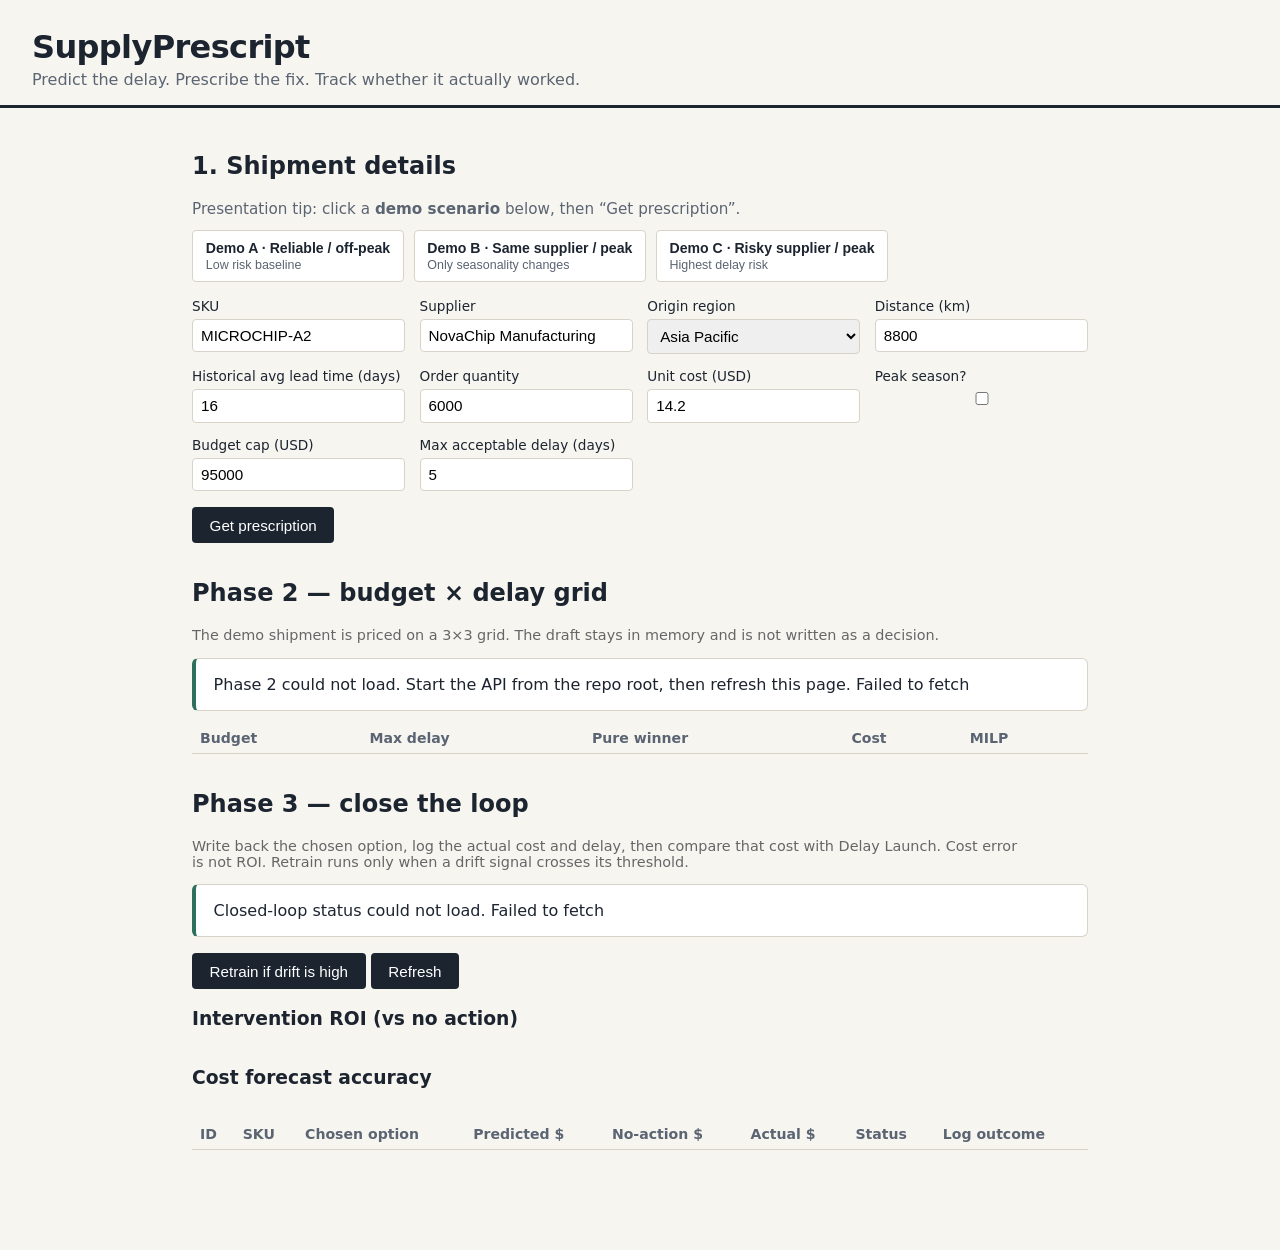
<file: week2/frontend/index.html>
<!DOCTYPE html>
<html lang="en">
<head>
<meta charset="UTF-8" />
<title>SupplyPrescript</title>
<meta name="viewport" content="width=device-width, initial-scale=1" />
<link rel="stylesheet" href="styles.css" />
</head>
<body>
  <header>
    <h1>SupplyPrescript</h1>
    <p class="tagline">Predict the delay. Prescribe the fix. Track whether it actually worked.</p>
  </header>

  <main>
    <section id="shipment-form-section">
      <h2>1. Shipment details</h2>
      <p class="hint">Presentation tip: click a <strong>demo scenario</strong> below, then “Get prescription”.</p>
      <div id="scenario-buttons" class="scenario-row" aria-label="Demo scenarios"></div>
      <form id="shipment-form">
        <div class="grid">
          <label>SKU
            <input name="sku" value="MICROCHIP-A2" required />
          </label>
          <label>Supplier
            <input name="supplier" value="NovaChip Manufacturing" required />
          </label>
          <label>Origin region
            <select name="origin_region">
              <option>Asia Pacific</option>
              <option>Europe</option>
              <option>North America</option>
            </select>
          </label>
          <label>Distance (km)
            <input name="distance_km" type="number" value="8800" required />
          </label>
          <label>Historical avg lead time (days)
            <input name="historical_avg_lead_time_days" type="number" value="16" required />
          </label>
          <label>Order quantity
            <input name="order_quantity" type="number" value="6000" required />
          </label>
          <label>Unit cost (USD)
            <input name="unit_cost_usd" type="number" step="0.01" value="14.2" required />
          </label>
          <label>Peak season?
            <input name="is_peak_season" type="checkbox" />
          </label>
          <label>Budget cap (USD)
            <input name="budget_cap_usd" type="number" value="95000" />
          </label>
          <label>Max acceptable delay (days)
            <input name="max_acceptable_delay_days" type="number" value="5" />
          </label>
        </div>
        <button type="submit">Get prescription</button>
      </form>
    </section>

    <section id="prediction-section" hidden>
      <h2>2. What the model expects</h2>
      <div id="prediction-summary" class="prediction-box"></div>
    </section>

    <section id="options-section" hidden>
      <h2>3. Prescribed options</h2>
      <div id="options-cards" class="cards"></div>
    </section>

    <section id="phase2-panel">
      <h2>Phase 2 — budget × delay grid</h2>
      <p class="muted">The demo shipment is priced on a 3×3 grid. The draft stays in memory and is not written as a decision.</p>
      <div id="phase2-summary" class="prediction-box">Loading Phase 2…</div>
      <table id="phase2-grid">
        <thead>
          <tr>
            <th>Budget</th><th>Max delay</th><th>Pure winner</th><th>Cost</th><th>MILP</th>
          </tr>
        </thead>
        <tbody></tbody>
      </table>
    </section>

    <section id="roi-section">
      <h2>Phase 3 — close the loop</h2>
      <p class="muted">Write back the chosen option, log the actual cost and delay, then compare that cost with Delay Launch. Cost error is not ROI. Retrain runs only when a drift signal crosses its threshold.</p>
      <div id="phase3-status" class="prediction-box">Loading closed-loop status…</div>
      <button id="phase3-retrain" type="button">Retrain if drift is high</button>
      <button id="refresh-roi" type="button">Refresh</button>
      <p id="loop-feedback" class="muted"></p>
      <h3>Intervention ROI (vs no action)</h3>
      <div id="roi-summary"></div>
      <h3>Cost forecast accuracy</h3>
      <div id="cost-accuracy-summary"></div>
      <table id="decisions-table">
        <thead>
          <tr>
            <th>ID</th><th>SKU</th><th>Chosen option</th><th>Predicted $</th>
            <th>No-action $</th><th>Actual $</th><th>Status</th><th>Log outcome</th>
          </tr>
        </thead>
        <tbody></tbody>
      </table>
    </section>
  </main>

  <script src="app.js?v=3"></script>
</body>
</html>
</file>
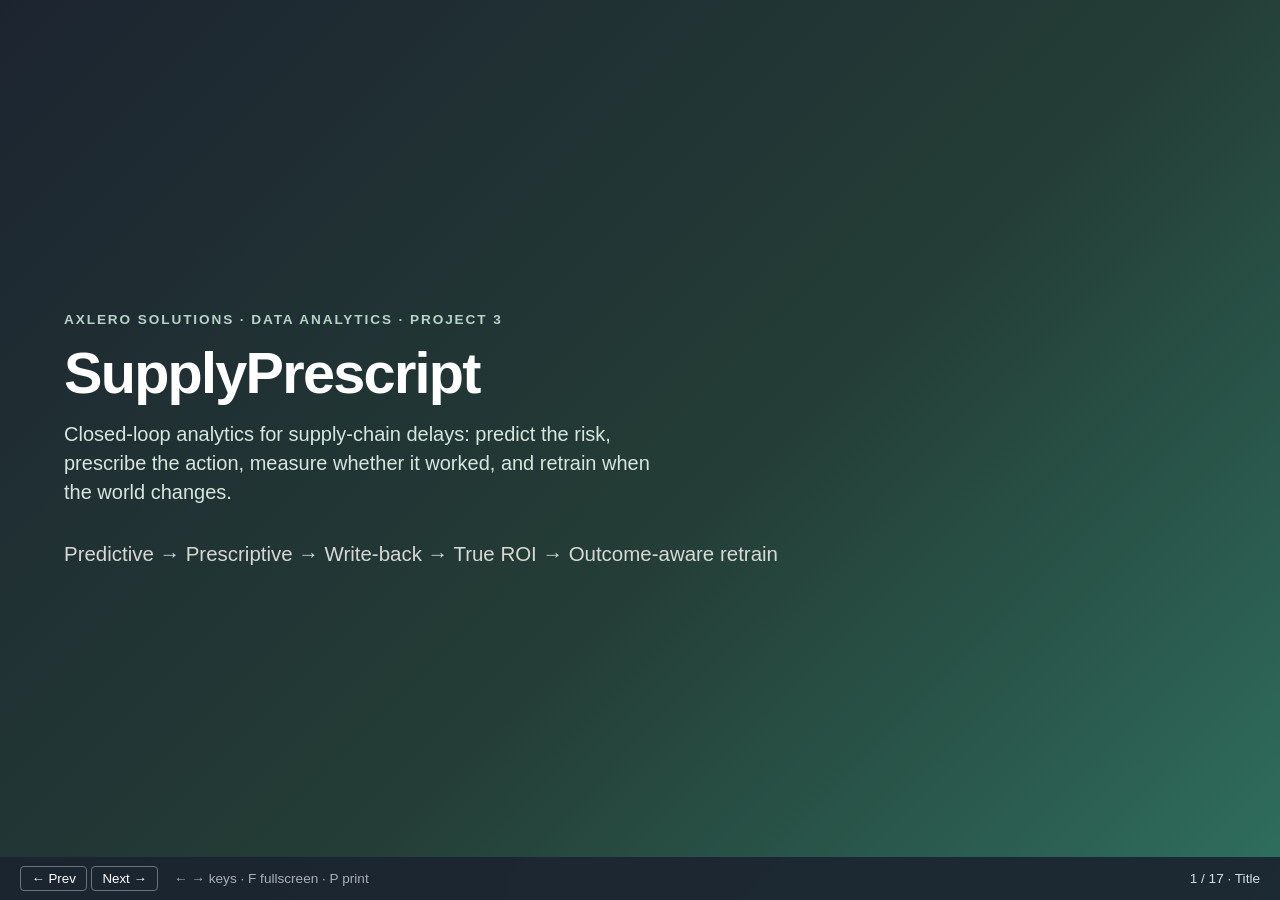
<file: docs/presentation/slides.html>
<!DOCTYPE html>
<html lang="en">
<head>
<meta charset="UTF-8" />
<meta name="viewport" content="width=device-width, initial-scale=1" />
<title>SupplyPrescript — Project Presentation</title>
<style>
  :root {
    --ink: #1c2430;
    --paper: #f7f5f0;
    --accent: #2f6f5e;
    --accent-soft: #e3efe9;
    --warn: #a4462f;
    --muted: #5b6472;
    --border: #d8d3c8;
    --slide-pad: clamp(2rem, 5vw, 4.5rem);
  }
  * { box-sizing: border-box; }
  html, body {
    margin: 0;
    height: 100%;
    background: #0f141c;
    color: var(--ink);
    font-family: "Segoe UI", "Helvetica Neue", sans-serif;
  }
  .deck {
    height: 100%;
    overflow: hidden;
    position: relative;
  }
  .slide {
    display: none;
    height: 100%;
    padding: var(--slide-pad);
    background:
      radial-gradient(1200px 600px at 10% -10%, #dfece6 0%, transparent 55%),
      radial-gradient(900px 500px at 100% 0%, #ebe4d6 0%, transparent 50%),
      var(--paper);
    flex-direction: column;
    justify-content: center;
  }
  .slide.active { display: flex; }
  .slide.title-slide {
    background:
      linear-gradient(135deg, #1c2430 0%, #243d36 55%, #2f6f5e 100%);
    color: #f7f5f0;
  }
  .slide.title-slide .eyebrow { color: #b7d4c8; }
  .slide.title-slide h1 { color: #fff; border: none; padding: 0; }
  .slide.title-slide .subtitle { color: #d7e6df; max-width: 38rem; }
  .eyebrow {
    text-transform: uppercase;
    letter-spacing: 0.14em;
    font-size: 0.85rem;
    color: var(--accent);
    margin: 0 0 0.75rem;
    font-weight: 600;
  }
  h1 {
    font-size: clamp(2.2rem, 5vw, 3.6rem);
    line-height: 1.08;
    margin: 0 0 1rem;
    letter-spacing: -0.03em;
  }
  h2 {
    font-size: clamp(1.7rem, 3.5vw, 2.5rem);
    margin: 0 0 1.25rem;
    letter-spacing: -0.02em;
    border-bottom: 3px solid var(--ink);
    padding-bottom: 0.45rem;
    display: inline-block;
  }
  h3 { margin: 0 0 0.5rem; font-size: 1.15rem; }
  p, li { font-size: clamp(1.05rem, 1.6vw, 1.3rem); line-height: 1.45; }
  .subtitle { font-size: 1.25rem; margin: 0; max-width: 40rem; }
  .muted { color: var(--muted); }
  ul { margin: 0.5rem 0 0; padding-left: 1.2rem; }
  li { margin: 0.4rem 0; }
  .grid-2 {
    display: grid;
    grid-template-columns: 1fr 1fr;
    gap: 1.5rem;
    margin-top: 1rem;
  }
  .grid-3 {
    display: grid;
    grid-template-columns: repeat(3, 1fr);
    gap: 1rem;
    margin-top: 1rem;
  }
  .grid-4 {
    display: grid;
    grid-template-columns: repeat(4, 1fr);
    gap: 0.85rem;
    margin-top: 1rem;
  }
  .card {
    background: white;
    border: 1px solid var(--border);
    border-radius: 8px;
    padding: 1rem 1.1rem;
  }
  .card.accent { border-left: 4px solid var(--accent); }
  .card.warn { border-left: 4px solid var(--warn); }
  .metric {
    font-size: 2rem;
    font-weight: 700;
    letter-spacing: -0.03em;
    color: var(--accent);
  }
  .metric-label { color: var(--muted); font-size: 0.95rem; }
  .flow {
    display: flex;
    flex-wrap: wrap;
    gap: 0.55rem;
    align-items: center;
    margin-top: 1.25rem;
  }
  .flow .step {
    background: var(--ink);
    color: white;
    padding: 0.55rem 0.85rem;
    border-radius: 6px;
    font-size: 0.95rem;
    font-weight: 600;
  }
  .flow .arrow { color: var(--muted); font-weight: 700; }
  .figure {
    max-width: 100%;
    max-height: 52vh;
    border: 1px solid var(--border);
    border-radius: 8px;
    background: white;
  }
  .figure-row {
    display: grid;
    grid-template-columns: 1fr 1fr;
    gap: 1rem;
    margin-top: 0.75rem;
    align-items: start;
  }
  .figure-row img { width: 100%; max-height: 42vh; object-fit: contain; }
  table {
    width: 100%;
    border-collapse: collapse;
    margin-top: 0.75rem;
    background: white;
    font-size: 1.05rem;
  }
  th, td {
    text-align: left;
    padding: 0.65rem 0.75rem;
    border-bottom: 1px solid var(--border);
  }
  th { color: var(--muted); font-weight: 600; }
  .footer-bar {
    position: fixed;
    left: 0; right: 0; bottom: 0;
    display: flex;
    justify-content: space-between;
    align-items: center;
    padding: 0.55rem 1.25rem;
    background: rgba(28, 36, 48, 0.92);
    color: #d7dde5;
    font-size: 0.85rem;
    z-index: 20;
  }
  .footer-bar button {
    background: transparent;
    border: 1px solid #6a7380;
    color: #fff;
    border-radius: 4px;
    padding: 0.25rem 0.65rem;
    cursor: pointer;
  }
  .footer-bar button:hover { background: #2f6f5e; border-color: #2f6f5e; }
  .kbd { opacity: 0.75; }
  .tag {
    display: inline-block;
    background: var(--accent-soft);
    color: var(--accent);
    padding: 0.15rem 0.5rem;
    border-radius: 4px;
    font-size: 0.85rem;
    font-weight: 600;
  }
  .big-quote {
    font-size: clamp(1.4rem, 3vw, 2rem);
    font-weight: 600;
    max-width: 34rem;
    line-height: 1.3;
    margin: 0;
  }
  .stack { display: flex; flex-direction: column; gap: 0.75rem; }
  @media (max-width: 900px) {
    .grid-2, .grid-3, .grid-4, .figure-row { grid-template-columns: 1fr; }
    .figure { max-height: 38vh; }
  }
  @media print {
    .footer-bar { display: none; }
    .slide { display: flex !important; page-break-after: always; height: 100vh; }
  }
</style>
</head>
<body>
<div class="deck" id="deck">

  <!-- 1 -->
  <section class="slide title-slide active" data-title="Title">
    <p class="eyebrow">Axlero Solutions · Data Analytics · Project 3</p>
    <h1>SupplyPrescript</h1>
    <p class="subtitle">Closed-loop analytics for supply-chain delays: predict the risk, prescribe the action, measure whether it worked, and retrain when the world changes.</p>
    <p style="margin-top:2rem;opacity:0.85">Predictive → Prescriptive → Write-back → True ROI → Outcome-aware retrain</p>
  </section>

  <!-- 2 -->
  <section class="slide" data-title="Agenda">
    <p class="eyebrow">Agenda</p>
    <h2>What we will cover</h2>
    <div class="grid-2">
      <div class="stack">
        <div class="card accent"><h3>1. The business problem</h3><p class="muted">Why late shipments hurt — and why reacting too late is expensive.</p></div>
        <div class="card accent"><h3>2. Solution & architecture</h3><p class="muted">The full closed loop in plain English.</p></div>
        <div class="card accent"><h3>3. Week-by-week build</h3><p class="muted">Data → Model → Optimizer → API → Retrain.</p></div>
      </div>
      <div class="stack">
        <div class="card accent"><h3>4. Live demo path</h3><p class="muted">Submit a shipment, pick an option, close the loop.</p></div>
        <div class="card accent"><h3>5. Results & skills</h3><p class="muted">Metrics, tools, and what this proves.</p></div>
        <div class="card accent"><h3>6. Q&amp;A</h3><p class="muted">Questions welcome at the end.</p></div>
      </div>
    </div>
  </section>

  <!-- 3 -->
  <section class="slide" data-title="Problem">
    <p class="eyebrow">The problem</p>
    <h2>We find out too late</h2>
    <p class="big-quote">“A supply-chain team often learns a shipment will be late <em>after</em> it is already late.”</p>
    <div class="grid-3" style="margin-top:1.5rem">
      <div class="card warn"><h3>Reactive mode</h3><p>Expedite everything under panic — cost spikes.</p></div>
      <div class="card warn"><h3>No options view</h3><p>Managers lack clear trade-offs: speed vs cost vs delay.</p></div>
      <div class="card warn"><h3>No learning</h3><p>Outcomes are not fed back, so forecasts do not improve.</p></div>
    </div>
  </section>

  <!-- 4 -->
  <section class="slide" data-title="Solution">
    <p class="eyebrow">The solution</p>
    <h2>One closed analytics loop</h2>
    <div class="flow">
      <span class="step">1. Predict</span><span class="arrow">→</span>
      <span class="step">2. Prescribe</span><span class="arrow">→</span>
      <span class="step">3. Act / write-back</span><span class="arrow">→</span>
      <span class="step">4. Log outcome</span><span class="arrow">→</span>
      <span class="step">5. Retrain if drift</span>
    </div>
    <div class="grid-2" style="margin-top:1.5rem">
      <div class="card">
        <h3>Predictive</h3>
        <p>Will this shipment be late? By how many days?</p>
      </div>
      <div class="card">
        <h3>Prescriptive</h3>
        <p>What should we <strong>do</strong>? Four concrete options with cost & delay.</p>
      </div>
    </div>
  </section>

  <!-- 5 -->
  <section class="slide" data-title="Options">
    <p class="eyebrow">Prescriptive options</p>
    <h2>Four ways to respond</h2>
    <div class="grid-4">
      <div class="card accent"><h3>A · Air freight</h3><p>Fastest. Highest cost.</p></div>
      <div class="card accent"><h3>B · Secondary supplier</h3><p>Medium cost / medium delay.</p></div>
      <div class="card accent"><h3>C · Delay launch</h3><p>Cheapest. Accept the slip.</p></div>
      <div class="card accent"><h3>D · Optimizer split</h3><p>PuLP mixes A/B/C under budget & max delay.</p></div>
    </div>
    <p class="muted" style="margin-top:1.25rem">Managers still choose — the system recommends, it does not auto-book freight.</p>
  </section>

  <!-- 6 -->
  <section class="slide" data-title="Architecture">
    <p class="eyebrow">Architecture</p>
    <h2>How the pieces connect</h2>
    <table>
      <thead><tr><th>Week</th><th>Component</th><th>Role</th></tr></thead>
      <tbody>
        <tr><td>1</td><td>Mock data + EDA + XGBoost</td><td>Learn delay risk from history</td></tr>
        <tr><td>2</td><td>Cost formulas + PuLP + UI</td><td>Turn prediction into options</td></tr>
        <tr><td>3</td><td>FastAPI + decisions DB</td><td>Write-back, outcomes, true ROI</td></tr>
        <tr><td>4</td><td>Retrain trigger</td><td>If drift is high, refit the model</td></tr>
      </tbody>
    </table>
    <p class="muted" style="margin-top:1rem">Stack: Python · pandas · scikit-learn · XGBoost · PuLP · FastAPI · SQLAlchemy · SQLite/Postgres</p>
  </section>

  <!-- 7 -->
  <section class="slide" data-title="Week 1 data">
    <p class="eyebrow">Week 1 · Data</p>
    <h2>What the history looks like</h2>
    <div class="grid-3">
      <div class="card"><div class="metric">4,000</div><div class="metric-label">mock shipments</div></div>
      <div class="card"><div class="metric">5</div><div class="metric-label">suppliers / regions</div></div>
      <div class="card"><div class="metric">45.8%</div><div class="metric-label">late &gt; 3 days</div></div>
    </div>
    <ul>
      <li>Peak season (Nov–Dec) adds delay</li>
      <li>Supplier shocks (e.g. Delta Cove) create learnable patterns</li>
      <li>Features: distance, lead time, quantity, unit cost, peak flag, supplier, region, SKU</li>
    </ul>
  </section>

  <!-- 8 -->
  <section class="slide" data-title="EDA charts">
    <p class="eyebrow">Week 1 · EDA</p>
    <h2>Evidence before modeling</h2>
    <div class="figure-row">
      <img class="figure" src="../figures/delay_distribution.png" alt="Delay distribution" />
      <img class="figure" src="../figures/delay_by_supplier.png" alt="Delay by supplier" />
    </div>
    <p class="muted">Left: delay distribution + 3-day late threshold. Right: mean delay by supplier.</p>
  </section>

  <!-- 9 -->
  <section class="slide" data-title="Peak season">
    <p class="eyebrow">Week 1 · Insight</p>
    <h2>Peak season is a real driver</h2>
    <img class="figure" src="../figures/peak_season_effect.png" alt="Peak season effect" />
    <p class="muted" style="margin-top:0.75rem">Off-peak mean ~2.7 days vs peak ~5.5 days — so <span class="tag">is_peak_season</span> must be in the model.</p>
  </section>

  <!-- 10 -->
  <section class="slide" data-title="Model">
    <p class="eyebrow">Week 1 · Predictive model</p>
    <h2>Two models, one feature set</h2>
    <div class="grid-2">
      <div class="card accent">
        <h3>Classifier</h3>
        <p>Probability the delay is meaningful (&gt; 3 days).</p>
        <p><strong>Temporal AUC</strong> <span style='opacity:.75'>(synthetic)</span></p>
      </div>
      <div class="card accent">
        <h3>Regressor</h3>
        <p>Expected delay in days.</p>
        <p><strong>MAE vs supplier baseline</strong> <span style="opacity:.75">(synthetic temporal holdout)</span></p>
      </div>
    </div>
    <p style="margin-top:1rem">Why both? “85% chance of a moderate delay” and “guaranteed 1-day slip” need different prescriptions.</p>
  </section>

  <!-- 11 -->
  <section class="slide" data-title="Week 2">
    <p class="eyebrow">Week 2 · Prescribe</p>
    <h2>From forecast to action</h2>
    <div class="grid-2">
      <div class="card">
        <h3>Business formulas</h3>
        <ul>
          <li>Air surcharge + handling fee</li>
          <li>Secondary supplier premium</li>
          <li>Holding cost if we delay launch</li>
        </ul>
      </div>
      <div class="card">
        <h3>PuLP mixed-integer program</h3>
        <ul>
          <li>Decision vars: units + channel binaries</li>
          <li>Constraints: fill order, budget + fees, makespan delay</li>
          <li>Objective: minimize <em>expected</em> cost</li>
        </ul>
      </div>
    </div>
    <p class="muted" style="margin-top:1rem">Governance check in tests: full allocation, budget respected when feasible, delay ceiling held.</p>
  </section>

  <!-- 12 -->
  <section class="slide" data-title="Week 3">
    <p class="eyebrow">Week 3 · Closed loop</p>
    <h2>API that operations can use</h2>
    <table>
      <thead><tr><th>Endpoint</th><th>What it does</th></tr></thead>
      <tbody>
        <tr><td><code>POST /prescribe</code></td><td>Prediction + 4 options</td></tr>
        <tr><td><code>POST /decisions</code></td><td>Write-back: save the human choice</td></tr>
        <tr><td><code>PATCH /decisions/{id}/outcome</code></td><td>Log actual cost & delay</td></tr>
        <tr><td><code>GET /decisions/roi</code></td><td>True ROI vs Delay Launch (no action)</td></tr>
        <tr><td><code>GET /decisions/cost-accuracy</code></td><td>Predicted vs actual cost, on-budget rate</td></tr>
      </tbody>
    </table>
    <p style="margin-top:1rem">Dashboard: <strong>http://127.0.0.1:8000/ui/</strong></p>
  </section>

  <!-- 13 -->
  <section class="slide" data-title="Week 4">
    <p class="eyebrow">Week 4 · Continuous learning</p>
    <h2>Close the learning loop</h2>
    <div class="grid-2">
      <div class="card accent">
        <h3>Drift check</h3>
        <p>Average |actual − predicted| cost across resolved decisions.</p>
        <p>Default threshold: <strong>15%</strong></p>
      </div>
      <div class="card accent">
        <h3>Retrain trigger</h3>
        <p><code>python week4/retrain.py</code></p>
        <p>Point cron / GitHub Action at it weekly.</p>
      </div>
    </div>
    <p class="muted" style="margin-top:1rem">Retrain fits on shipments.csv <strong>plus</strong> eligible resolved outcomes that stored a feature snapshot and delay label.</p>
  </section>

  <!-- 14 -->
  <section class="slide" data-title="Demo">
    <p class="eyebrow">Live demo</p>
    <h2>Show the model in two modes</h2>
    <div class="grid-2">
      <div class="card accent">
        <h3>A · Terminal (2 min)</h3>
        <p><code>python week1/demo_model.py</code></p>
        <p>Four scenarios: reliable → peak → risky → worst case.</p>
      </div>
      <div class="card accent">
        <h3>B · Dashboard (4 min)</h3>
        <p><code>http://127.0.0.1:8000/ui/</code></p>
        <p>Click <strong>Demo A / B / C</strong> → Execute → Log outcome → ROI vs no-action.</p>
      </div>
    </div>
    <p class="muted" style="margin-top:1rem">Script: <code>docs/presentation/DEMO_SCRIPT.md</code>. Backup: EDA figures + this deck.</p>
  </section>

  <!-- 15 -->
  <section class="slide" data-title="Results">
    <p class="eyebrow">Results</p>
    <h2>What we can show today</h2>
    <div class="grid-3">
      <div class="card"><div class="metric">Temporal</div><div class="metric-label">Holdout vs baselines</div></div>
      <div class="card"><div class="metric">P×$</div><div class="metric-label">Expected holding in MILP</div></div>
      <div class="card"><div class="metric">25+</div><div class="metric-label">automated tests passing</div></div>
    </div>
    <ul>
      <li>End-to-end loop: prescribe → decide → outcome → ROI vs no-action</li>
      <li>Optimizer respects budget / delay constraints when feasible</li>
      <li>Portfolio-ready GitHub structure (weeks, docs, notebook, figures)</li>
    </ul>
  </section>

  <!-- 16 -->
  <section class="slide" data-title="Skills">
    <p class="eyebrow">Skills demonstrated</p>
    <h2>What this project proves</h2>
    <div class="grid-2">
      <ul>
        <li>EDA & storytelling with charts</li>
        <li>Feature engineering for train + live inference</li>
        <li>Supervised ML (classification + regression)</li>
        <li>Prescriptive analytics / mixed-integer programming</li>
      </ul>
      <ul>
        <li>API design & write-back patterns</li>
        <li>True ROI + cost accuracy / outcome-aware retrain</li>
        <li>Testing & reproducible project layout</li>
        <li>Communicating analytics to non-ML stakeholders</li>
      </ul>
    </div>
  </section>

  <!-- 17 -->
  <section class="slide title-slide" data-title="Q&A">
    <p class="eyebrow">Thank you</p>
    <h1>Questions?</h1>
    <p class="subtitle">Repo: Supply-Prescript · Docs: PROJECT_BRIEF.md · STEP_BY_STEP.md · This deck: docs/presentation/slides.html</p>
    <p style="margin-top:2rem;opacity:0.85">Demo: <code>uvicorn week3.main:app --reload</code> → http://127.0.0.1:8000/ui/</p>
  </section>

</div>

<div class="footer-bar">
  <div>
    <button type="button" id="prev">← Prev</button>
    <button type="button" id="next">Next →</button>
    <span class="kbd" style="margin-left:0.75rem">← → keys · F fullscreen · P print</span>
  </div>
  <div id="progress">1 / 17</div>
</div>

<script>
  const slides = [...document.querySelectorAll(".slide")];
  let i = 0;
  const progress = document.getElementById("progress");

  function show(n) {
    i = Math.max(0, Math.min(slides.length - 1, n));
    slides.forEach((s, idx) => s.classList.toggle("active", idx === i));
    progress.textContent = `${i + 1} / ${slides.length} · ${slides[i].dataset.title}`;
    location.hash = String(i + 1);
  }

  document.getElementById("prev").onclick = () => show(i - 1);
  document.getElementById("next").onclick = () => show(i + 1);

  window.addEventListener("keydown", (e) => {
    if (["ArrowRight", "PageDown", " ", "Enter"].includes(e.key)) { e.preventDefault(); show(i + 1); }
    if (["ArrowLeft", "PageUp", "Backspace"].includes(e.key)) { e.preventDefault(); show(i - 1); }
    if (e.key === "Home") show(0);
    if (e.key === "End") show(slides.length - 1);
    if (e.key.toLowerCase() === "f") {
      if (!document.fullscreenElement) document.documentElement.requestFullscreen?.();
      else document.exitFullscreen?.();
    }
    if (e.key.toLowerCase() === "p") window.print();
  });

  const fromHash = parseInt(location.hash.replace("#", ""), 10);
  show(Number.isFinite(fromHash) && fromHash > 0 ? fromHash - 1 : 0);
</script>
</body>
</html>
</file>
<file: week2/frontend/styles.css>
:root {
  --ink: #1c2430;
  --paper: #f7f5f0;
  --accent: #2f6f5e;
  --accent-soft: #e3efe9;
  --warn: #a4462f;
  --border: #d8d3c8;
}

* { box-sizing: border-box; }

body {
  margin: 0;
  font-family: "Segoe UI", system-ui, sans-serif;
  background: var(--paper);
  color: var(--ink);
}

header {
  padding: 1.75rem 2rem 1rem;
  border-bottom: 3px solid var(--ink);
}

header h1 { margin: 0; letter-spacing: -0.02em; }
.tagline { margin: 0.25rem 0 0; color: #5b6472; }
#phase2-panel tr.demo-cell { background: var(--accent-soft); }
#phase2-summary .big-num { font-size: 1.35rem; }

main { max-width: 960px; margin: 0 auto; padding: 1.5rem 2rem 4rem; }

section { margin-bottom: 2.25rem; }

.grid {
  display: grid;
  grid-template-columns: repeat(auto-fit, minmax(210px, 1fr));
  gap: 0.9rem;
}

label { display: flex; flex-direction: column; font-size: 0.85rem; gap: 0.3rem; }
input, select { padding: 0.45rem 0.5rem; border: 1px solid var(--border); border-radius: 4px; font-size: 0.95rem; }

button {
  margin-top: 1rem;
  background: var(--ink);
  color: white;
  border: none;
  padding: 0.6rem 1.1rem;
  border-radius: 4px;
  cursor: pointer;
  font-size: 0.95rem;
}
button:hover { opacity: 0.88; }

.cards {
  display: grid;
  grid-template-columns: repeat(auto-fit, minmax(230px, 1fr));
  gap: 1rem;
}

.option-card {
  border: 1px solid var(--border);
  border-radius: 6px;
  padding: 1rem;
  background: white;
}
.option-card h3 { margin: 0 0 0.35rem; font-size: 1.05rem; }
.option-card p.desc { font-size: 0.85rem; color: #555; min-height: 3.4em; }
.option-card .metric { font-size: 0.9rem; margin: 0.15rem 0; }
.option-card.over-budget { border-color: var(--warn); background: #fbf1ee; }
.option-card .tag { font-size: 0.75rem; padding: 0.1rem 0.4rem; border-radius: 3px; }
.tag.ok { background: var(--accent-soft); color: var(--accent); }
.tag.over { background: #f4ddd6; color: var(--warn); }
.option-card button { width: 100%; margin-top: 0.6rem; }

table { width: 100%; border-collapse: collapse; margin-top: 0.75rem; font-size: 0.88rem; }
th, td { text-align: left; border-bottom: 1px solid var(--border); padding: 0.45rem 0.5rem; }
th { color: #5b6472; font-weight: 600; }

#roi-summary,
#cost-accuracy-summary { display: flex; gap: 1.5rem; flex-wrap: wrap; margin: 0.75rem 0; font-size: 0.9rem; }
#roi-summary strong,
#cost-accuracy-summary strong { display: block; font-size: 1.1rem; }
.muted { color: #666; font-size: 0.9rem; max-width: 52rem; }

.hint { color: #5b6472; font-size: 0.95rem; margin: 0 0 0.75rem; }
.scenario-row {
  display: flex;
  flex-wrap: wrap;
  gap: 0.6rem;
  margin-bottom: 1rem;
}
.scenario-btn {
  margin-top: 0;
  background: white;
  color: var(--ink);
  border: 1px solid var(--border);
  text-align: left;
  padding: 0.55rem 0.8rem;
  max-width: 240px;
}
.scenario-btn strong { display: block; font-size: 0.88rem; }
.scenario-btn span { display: block; font-size: 0.78rem; color: #5b6472; margin-top: 0.15rem; }
.scenario-btn:hover { border-color: var(--accent); background: var(--accent-soft); opacity: 1; }

.prediction-box {
  background: white;
  border: 1px solid var(--border);
  border-left: 4px solid var(--accent);
  border-radius: 6px;
  padding: 1rem 1.1rem;
}
.prediction-box .big-num {
  font-size: 1.6rem;
  font-weight: 700;
  color: var(--accent);
  margin: 0 0.15rem;
}
.prediction-box .muted { color: #5b6472; font-size: 0.9rem; }
.risk-bar {
  height: 10px;
  background: #e8e4db;
  border-radius: 999px;
  overflow: hidden;
  margin: 0.5rem 0 0.75rem;
  max-width: 320px;
}
.risk-fill {
  height: 100%;
  background: var(--accent);
}
</file>
